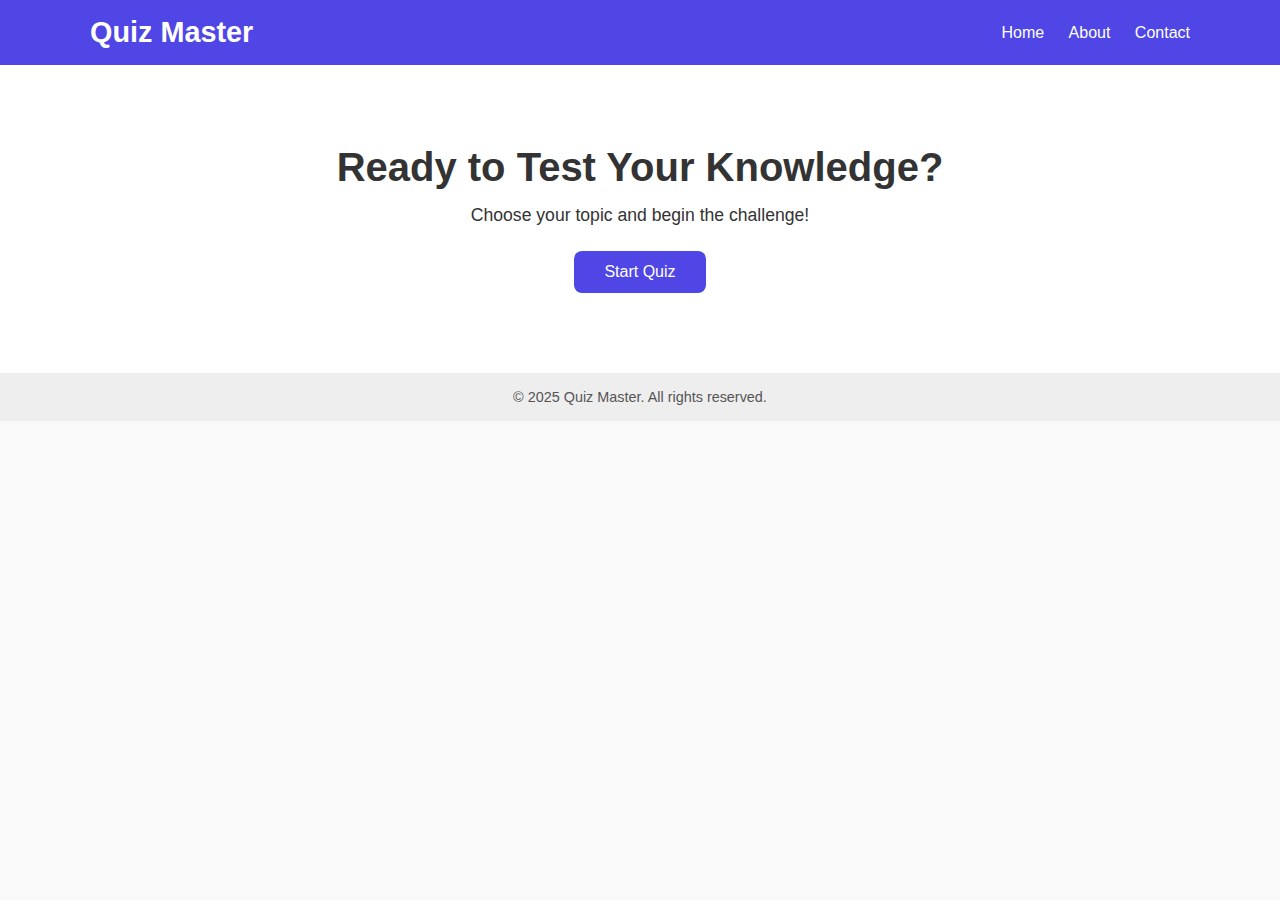
<file: index.html>
<!DOCTYPE html>
<html lang="en">
<head>
  <meta charset="UTF-8" />
  <meta name="viewport" content="width=device-width, initial-scale=1.0" />
  <title>Quiz Master</title>
  <link rel="stylesheet" href="index-style.css" />
</head>
<body>
  <header>
    <div class="container">
      <h1>Quiz Master</h1>
      <nav>
        <a href="#">Home</a>
        <a href="#">About</a>
        <a href="#">Contact</a>
      </nav>
    </div>
  </header>

  <section class="hero">
    <div class="container">
      <h2>Ready to Test Your Knowledge?</h2>
      <p>Choose your topic and begin the challenge!</p>
      <a href="quiz.html" class="start-btn">Start Quiz</a>
    </div>
  </section>

  <footer>
    <p>&copy; 2025 Quiz Master. All rights reserved.</p>
  </footer>
</body>
</html>
</file>
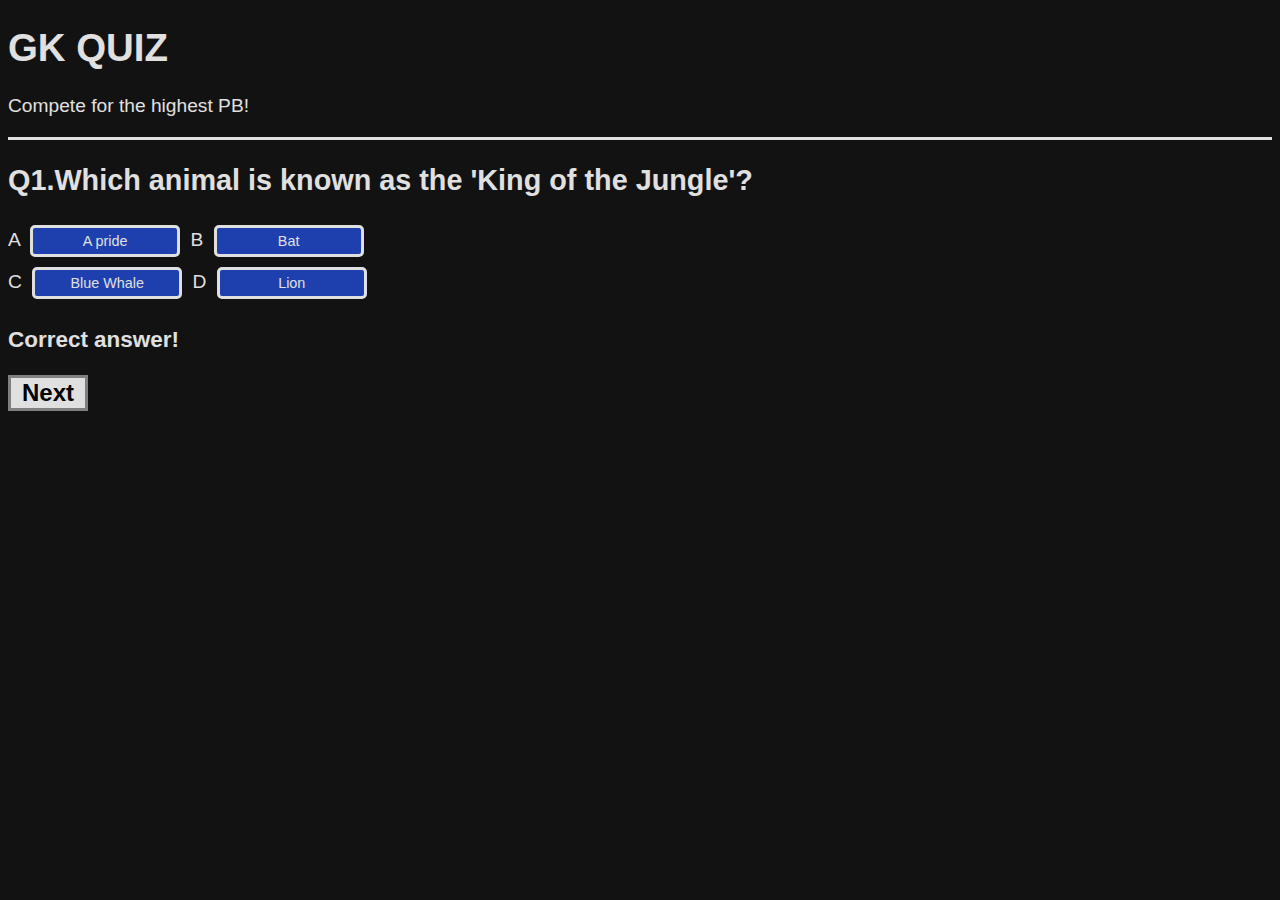
<file: Animals_Quiz/index.html>
<!DOCTYPE html>
<html lang="en">
  <head>
    <meta charset="UTF-8" />
    <meta name="viewport" content="width=device-width, initial-scale=1.0" />
    <title>Document</title>
    <link rel="stylesheet" href="style.css" />
  </head>
  <body>
    <header>
      <h1>GK QUIZ</h1>
      <p>Compete for the highest PB!</p>
    </header>
    <section>
      <form>
        <h2 id="question">Q1. What is the fastest animal in the world?</h2>
        <label>A</label>
        <button id="A" class="option">Cheetah</button>
        <label>B</label>
        <button id="B" class="option">Tiger</button>
        <br />
        <label>C</label>
        <button id="C" class="option">Elephant</button>
        <label>D</label>
        <button id="D" class="option">Giraffe</button>
        <h3 id="result">Correct answer!</h3>
        <button id="next">Next</button>
      </form>
    </section>
    <script src="index.js"></script>
  </body>
</html>
</file>
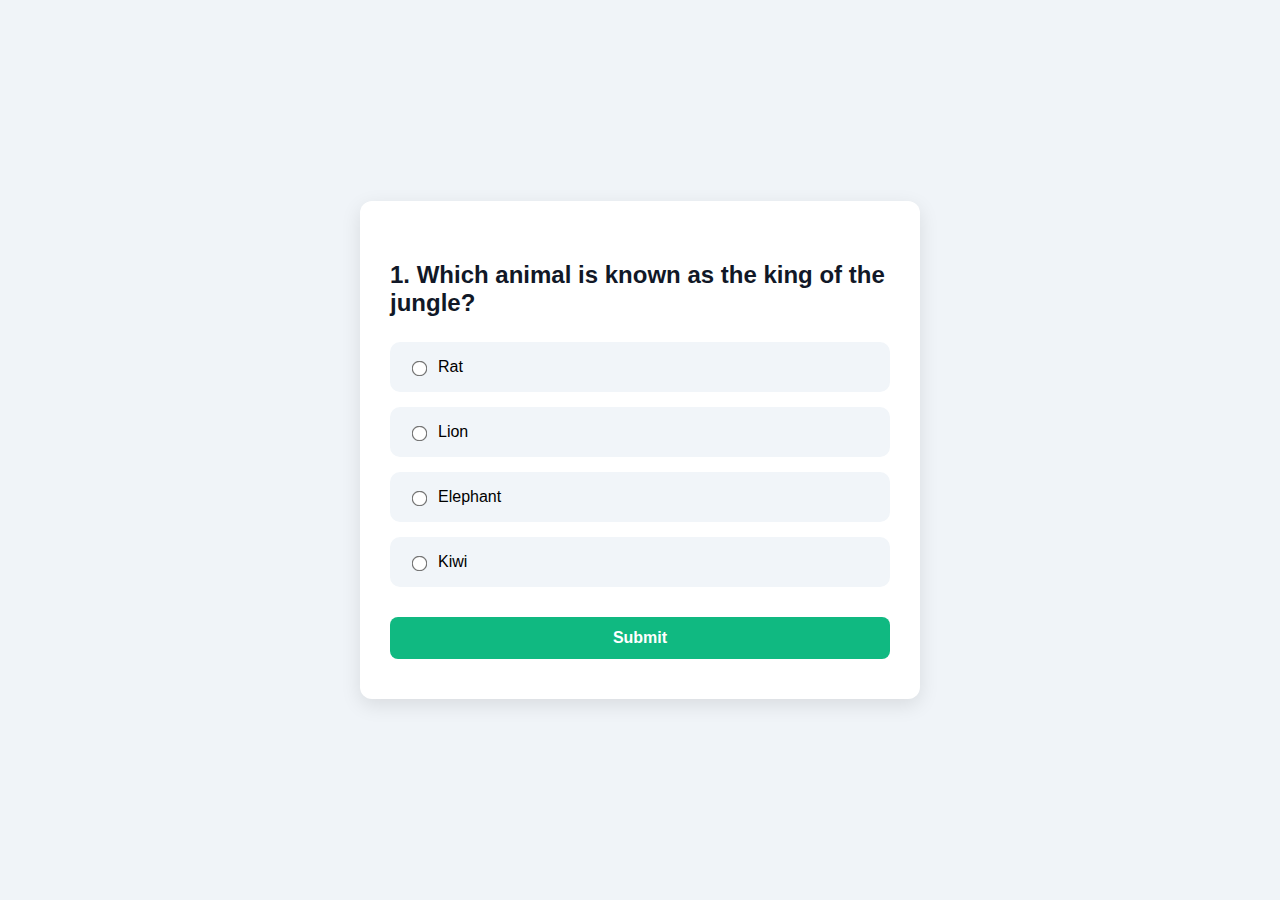
<file: quiz.html>
<!DOCTYPE html>
<html lang="en">
  <head>
    <meta charset="UTF-8" />
    <meta name="viewport" content="width=device-width, initial-scale=1.0" />
    <title>Quiz - Question 1</title>
    <link rel="stylesheet" href="quiz-style.css" />
  </head>
  <body>
    <div class="quiz-container">
      <h2 class="question">What is the capital of France?</h2>

      <form class="quiz-form">
        <div class="options">
          <label class="option">
            <input type="radio" name="q1" value="0" />
            <span class="option-text">Berlin</span>
          </label>
          <label class="option">
            <input type="radio" name="q1" value="1" />
            <span class="option-text">Madrid</span>
          </label>
          <label class="option">
            <input type="radio" name="q1" value="2" />
            <span class="option-text">Paris</span>
          </label>
          <label class="option">
            <input type="radio" name="q1" value="3" />
            <span class="option-text">Rome</span>
          </label>
        </div>

        <!-- Submit and Next buttons -->
        <div class="buttons">
          <button type="button" id="submitBtn" class="submit-btn">
            Submit
          </button>
          <button type="button" id="nextBtn" class="next-btn">Next</button>
        </div>
      </form>
    </div>

    <script src="quiz.js"></script>
  </body>
</html>
</file>
<file: index-style.css>
* {
  margin: 0;
  padding: 0;
  box-sizing: border-box;
}

body {
  font-family: 'Segoe UI', Tahoma, Geneva, Verdana, sans-serif;
  background: #f9f9f9;
  color: #333;
}

.container {
  width: 90%;
  max-width: 1100px;
  margin: 0 auto;
}

/* Header */
header {
  background: #4f46e5;
  padding: 1rem 0;
  color: white;
}

header .container {
  display: flex;
  justify-content: space-between;
  align-items: center;
}

header h1 {
  font-size: 1.8rem;
}

nav a {
  margin-left: 20px;
  color: white;
  text-decoration: none;
  font-weight: 500;
}

nav a:hover {
  text-decoration: underline;
}

/* Hero Section */
.hero {
  background: white;
  padding: 80px 20px;
  text-align: center;
}

.hero h2 {
  font-size: 2.5rem;
  margin-bottom: 15px;
}

.hero p {
  font-size: 1.1rem;
  margin-bottom: 25px;
}

.start-btn {
  display: inline-block;
  background: #4f46e5;
  color: white;
  padding: 12px 30px;
  font-size: 1rem;
  border-radius: 8px;
  text-decoration: none;
  transition: background 0.3s;
}

.start-btn:hover {
  background: #3730a3;
}

/* Footer */
footer {
  background: #eee;
  padding: 1rem;
  text-align: center;
  font-size: 0.9rem;
  color: #555;
}
</file>
<file: Animals_Quiz/style.css>
body {
  background-color: #121212;
  color: #e0e0e0;
  font-size: 1.2rem;
  font-family: Arial;
}
header {
  border-bottom: 3px solid #e0e0e0;
}
.option {
  width: 150px;
  padding: 5px 15px;
  margin: 5px;
  color: #e0e0e0;
  background-color: #1e40af;
  cursor: pointer;
  border: 3px solid #e0e0e0;
  border-radius: 5px;
  font-size: 0.9rem;
}
.option:hover {
  background-color: #244bcc;
}
.option:active {
  background-color: #2d59ea;
}
#next {
  font-size: 1.5rem;
  width: 80px;
  background-color: #e0e0e0;
  border: 3px solid gray;
  font-weight: bold;
  cursor: pointer;
}
#next:hover{
    background-color: #efefef;
}
#next:active{
    background-color: white;
}
</file>
<file: quiz-style.css>
body {
  font-family: 'Segoe UI', Tahoma, Geneva, Verdana, sans-serif;
  background-color: #f0f4f8;
  margin: 0;
  padding: 0;
  display: flex;
  height: 100vh;
  align-items: center;
  justify-content: center;
}

.quiz-container {
  background-color: #fff;
  padding: 40px 30px;
  border-radius: 12px;
  box-shadow: 0 6px 20px rgba(0, 0, 0, 0.1);
  width: 90%;
  max-width: 500px;
  transition: transform 0.2s ease-in-out;
}

.quiz-container:hover {
  transform: scale(1.01);
}

.question {
  font-size: 1.5rem;
  margin-bottom: 25px;
  font-weight: 600;
  color: #111827;
}

.options {
  display: flex;
  flex-direction: column;
  gap: 15px;
}

.option {
  background: #f1f5f9;
  padding: 14px 16px;
  border-radius: 10px;
  cursor: pointer;
  transition: background 0.3s, border 0.3s;
  display: flex;
  align-items: center;
  font-size: 1rem;
  border: 2px solid transparent;
}

.option:hover {
  background: #e0e7ff;
}

.option input[type="radio"] {
  margin-right: 12px;
  transform: scale(1.2);
  accent-color: #4f46e5;
}

.buttons {
  display: flex;
  justify-content: space-between;
  gap: 10px;
  margin-top: 30px;
}

.submit-btn, .next-btn {
  flex: 1;
  padding: 12px 0;
  border: none;
  border-radius: 8px;
  font-size: 1rem;
  font-weight: 600;
  cursor: pointer;
  transition: background 0.3s ease;
}

.submit-btn {
  background-color: #10b981;
  color: white;
}

.submit-btn:hover {
  background-color: #059669;
}

.next-btn {
  background-color: #4f46e5;
  color: white;
  display: none;
}

.next-btn:hover {
  background-color: #3730a3;
}
</file>
